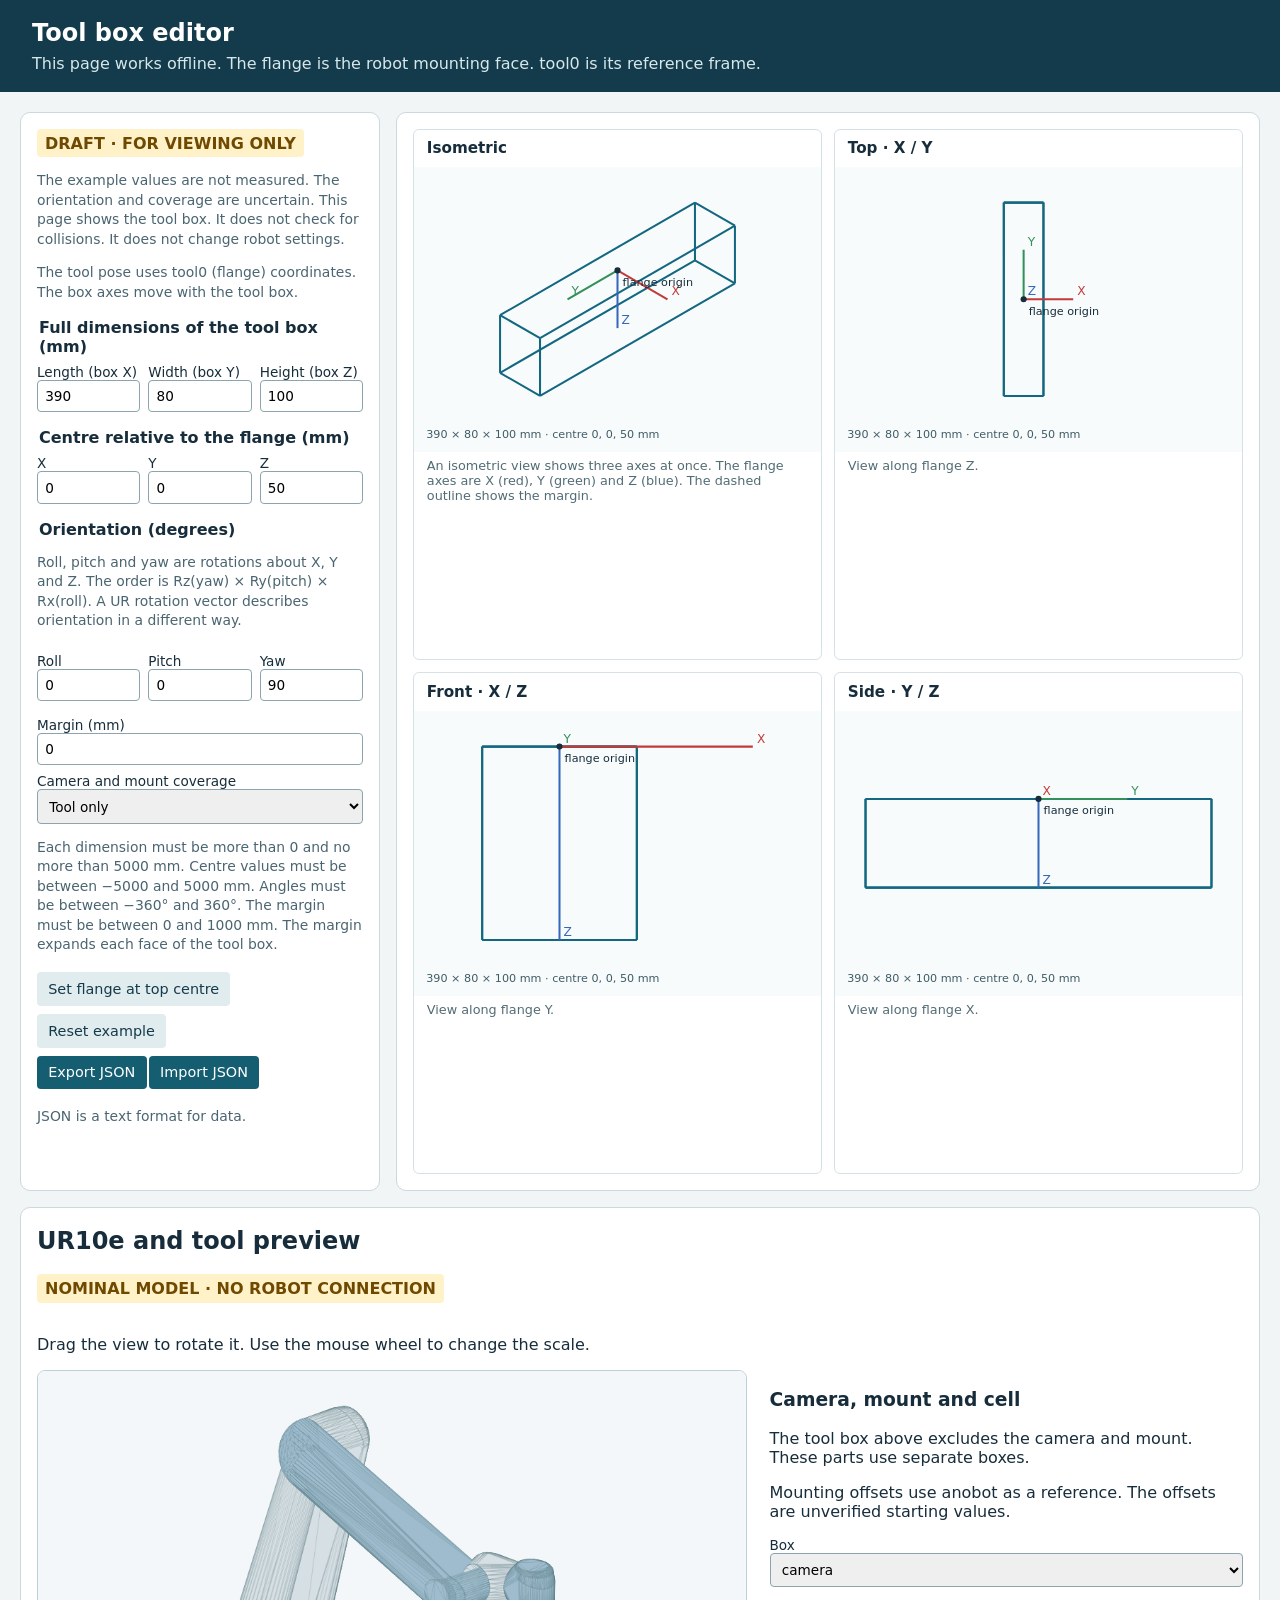
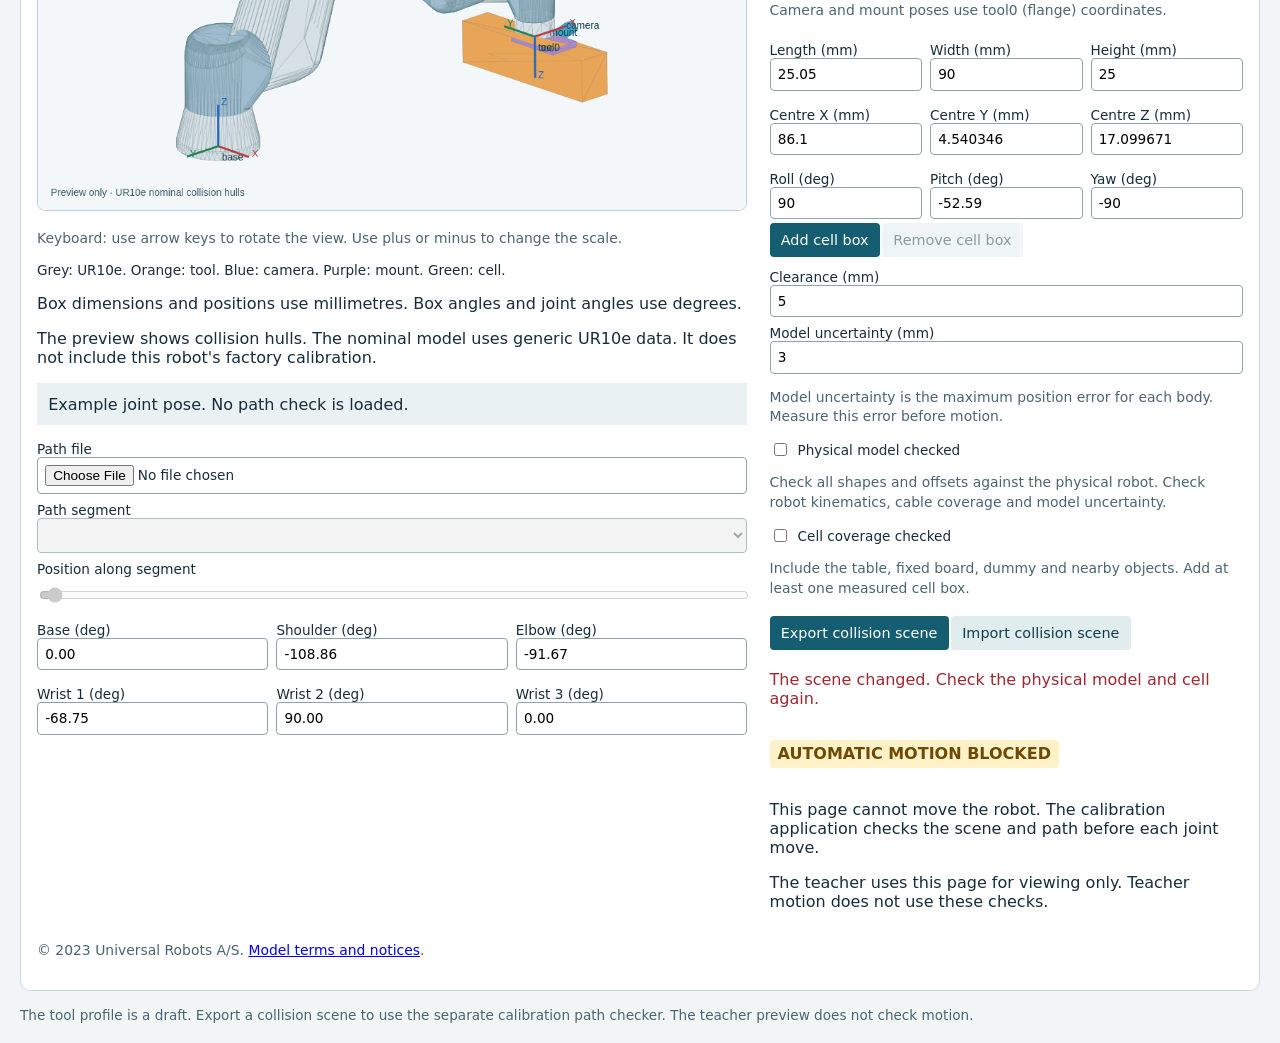
<file: src/ur_pick_place/web/tool-envelope.html>
<!doctype html>
<html lang="en"><head><meta charset="utf-8"><meta name="viewport" content="width=device-width,initial-scale=1"><title>Tool box draft</title>
<link rel="stylesheet" href="tool-envelope.css"><script src="ur10e-model.js" defer></script><script src="robot-preview.js" defer></script><script src="tool-envelope.js" defer></script></head><body><header><h1>Tool box editor</h1><p>This page works offline. The flange is the robot mounting face. tool0 is its reference frame.</p></header><main>
<section class="panel" aria-label="Tool box draft"><span class="badge">DRAFT · FOR VIEWING ONLY</span><p class="hint">The example values are not measured. The orientation and coverage are uncertain. This page shows the tool box. It does not check for collisions. It does not change robot settings.</p>
<p class="hint">The tool pose uses tool0 (flange) coordinates. The box axes move with the tool box.</p><fieldset><legend>Full dimensions of the tool box (mm)</legend><div class="grid"><label>Length (box X)<input id="length" type="number" step="any" value="390"></label><label>Width (box Y)<input id="width" type="number" step="any" value="80"></label><label>Height (box Z)<input id="height" type="number" step="any" value="100"></label></div></fieldset>
<fieldset><legend>Centre relative to the flange (mm)</legend><div class="grid"><label>X<input id="x" type="number" step="any" value="0"></label><label>Y<input id="y" type="number" step="any" value="0"></label><label>Z<input id="z" type="number" step="any" value="50"></label></div></fieldset>
<fieldset><legend>Orientation (degrees)</legend><p class="hint">Roll, pitch and yaw are rotations about X, Y and Z. The order is Rz(yaw) × Ry(pitch) × Rx(roll). A UR rotation vector describes orientation in a different way.</p><div class="grid"><label>Roll<input id="roll" type="number" step="any" value="0"></label><label>Pitch<input id="pitch" type="number" step="any" value="0"></label><label>Yaw<input id="yaw" type="number" step="any" value="0"></label></div></fieldset>
<label>Margin (mm)<input id="margin" type="number" step="any" value="0"></label><label>Camera and mount coverage<select id="coverage"><option value="unconfirmed">Unconfirmed</option><option value="tool-only">Tool only</option><option value="includes-camera-mount">Camera and mount included</option></select></label>
<p class="hint">Each dimension must be more than 0 and no more than 5000 mm. Centre values must be between −5000 and 5000 mm. Angles must be between −360° and 360°. The margin must be between 0 and 1000 mm. The margin expands each face of the tool box.</p><button id="preset" class="secondary" type="button">Set flange at top centre</button><button id="reset" class="secondary" type="button">Reset example</button><br><button id="export" type="button">Export JSON</button><label class="file">Import JSON<input id="import" type="file" accept=".json,application/json"></label><p class="hint">JSON is a text format for data.</p><p id="message" role="status" aria-live="polite"></p></section>
<section class="views" aria-label="Tool box views"><div class="view"><h2>Isometric</h2><svg id="iso" viewBox="0 0 400 280" role="img" aria-label="Isometric view of the tool box"></svg><p>An isometric view shows three axes at once. The flange axes are X (red), Y (green) and Z (blue). The dashed outline shows the margin.</p></div><div class="view"><h2>Top · X / Y</h2><svg id="top" viewBox="0 0 400 280" role="img" aria-label="Top view of the tool box"></svg><p>View along flange Z.</p></div><div class="view"><h2>Front · X / Z</h2><svg id="front" viewBox="0 0 400 280" role="img" aria-label="Front view of the tool box"></svg><p>View along flange Y.</p></div><div class="view"><h2>Side · Y / Z</h2><svg id="side" viewBox="0 0 400 280" role="img" aria-label="Side view of the tool box"></svg><p>View along flange X.</p></div></section><footer>The tool profile is a draft. Export a collision scene to use the separate calibration path checker. The teacher preview does not check motion.</footer></main>
</body></html>
</file>
<file: src/ur_pick_place/web/tool-envelope.css>
:root{font:16px system-ui,sans-serif;color:#172d3b;background:#f1f5f6}*{box-sizing:border-box}body{margin:0}header{background:#143b4b;color:white;padding:1.2rem 2rem}h1{font-size:1.5rem;margin:0}header p{margin:.4rem 0 0;color:#d6e8eb}main{max-width:1500px;margin:auto;padding:1.25rem;display:grid;grid-template-columns:minmax(270px,360px) 1fr;gap:1rem}.panel,.views{background:white;border:1px solid #cad9de;border-radius:10px;padding:1rem}.badge{display:inline-block;background:#fff2c9;color:#704900;border-radius:4px;padding:.3rem .5rem;font-weight:700}.hint{font-size:.87rem;color:#4a6571;line-height:1.4}fieldset{border:0;padding:0;margin:1rem 0}legend{font-weight:700} .grid{display:grid;grid-template-columns:repeat(3,1fr);gap:.5rem}label{font-size:.85rem;display:block;margin-top:.5rem}input,select,button{font:inherit}input,select{width:100%;padding:.45rem;border:1px solid #8ba4ad;border-radius:4px}button,.file{display:inline-block;background:#155d70;color:white;border:0;border-radius:4px;padding:.55rem .7rem;cursor:pointer;margin:.25rem .15rem .25rem 0;font-size:.9rem}.secondary{background:#e1ecee;color:#143b4b}.file input{position:absolute;width:1px;height:1px;opacity:0}.file:focus-within{outline:3px solid #2189bb}#message{min-height:1.3em;color:#9b2931;font-size:.9rem}.views{display:grid;grid-template-columns:repeat(2,minmax(0,1fr));gap:.75rem}.view{border:1px solid #d5e2e5;border-radius:6px;overflow:hidden}.view h2{font-size:.95rem;margin:.6rem .8rem}.view svg{display:block;width:100%;height:auto;background:#f8fbfb}.view p{font-size:.8rem;color:#526c75;margin:.4rem .8rem .7rem}footer{grid-column:1/-1;font-size:.85rem;color:#4a6571}@media(max-width:800px){main{grid-template-columns:1fr}.views{grid-template-columns:1fr 1fr}}@media(max-width:480px){.views{grid-template-columns:1fr}}

.robot-panel{grid-column:1/-1}.robot-panel h2{margin:.2rem 0}.robot-layout{display:grid;grid-template-columns:1.5fr 1fr;gap:1.4rem}.robot-layout canvas{width:100%;height:auto;touch-action:none;border:1px solid #bdd0d7;border-radius:8px}.robot-layout .check{display:flex;gap:.5rem;align-items:center}.robot-layout .check input{width:auto}.robot-layout .legend{font-size:.85rem}#scene-message{color:#9b2931}#path-status{background:#eaf1f3;padding:.7rem}button:disabled{opacity:.5;cursor:default}@media(max-width:900px){.robot-layout{grid-template-columns:1fr}}
</file>
